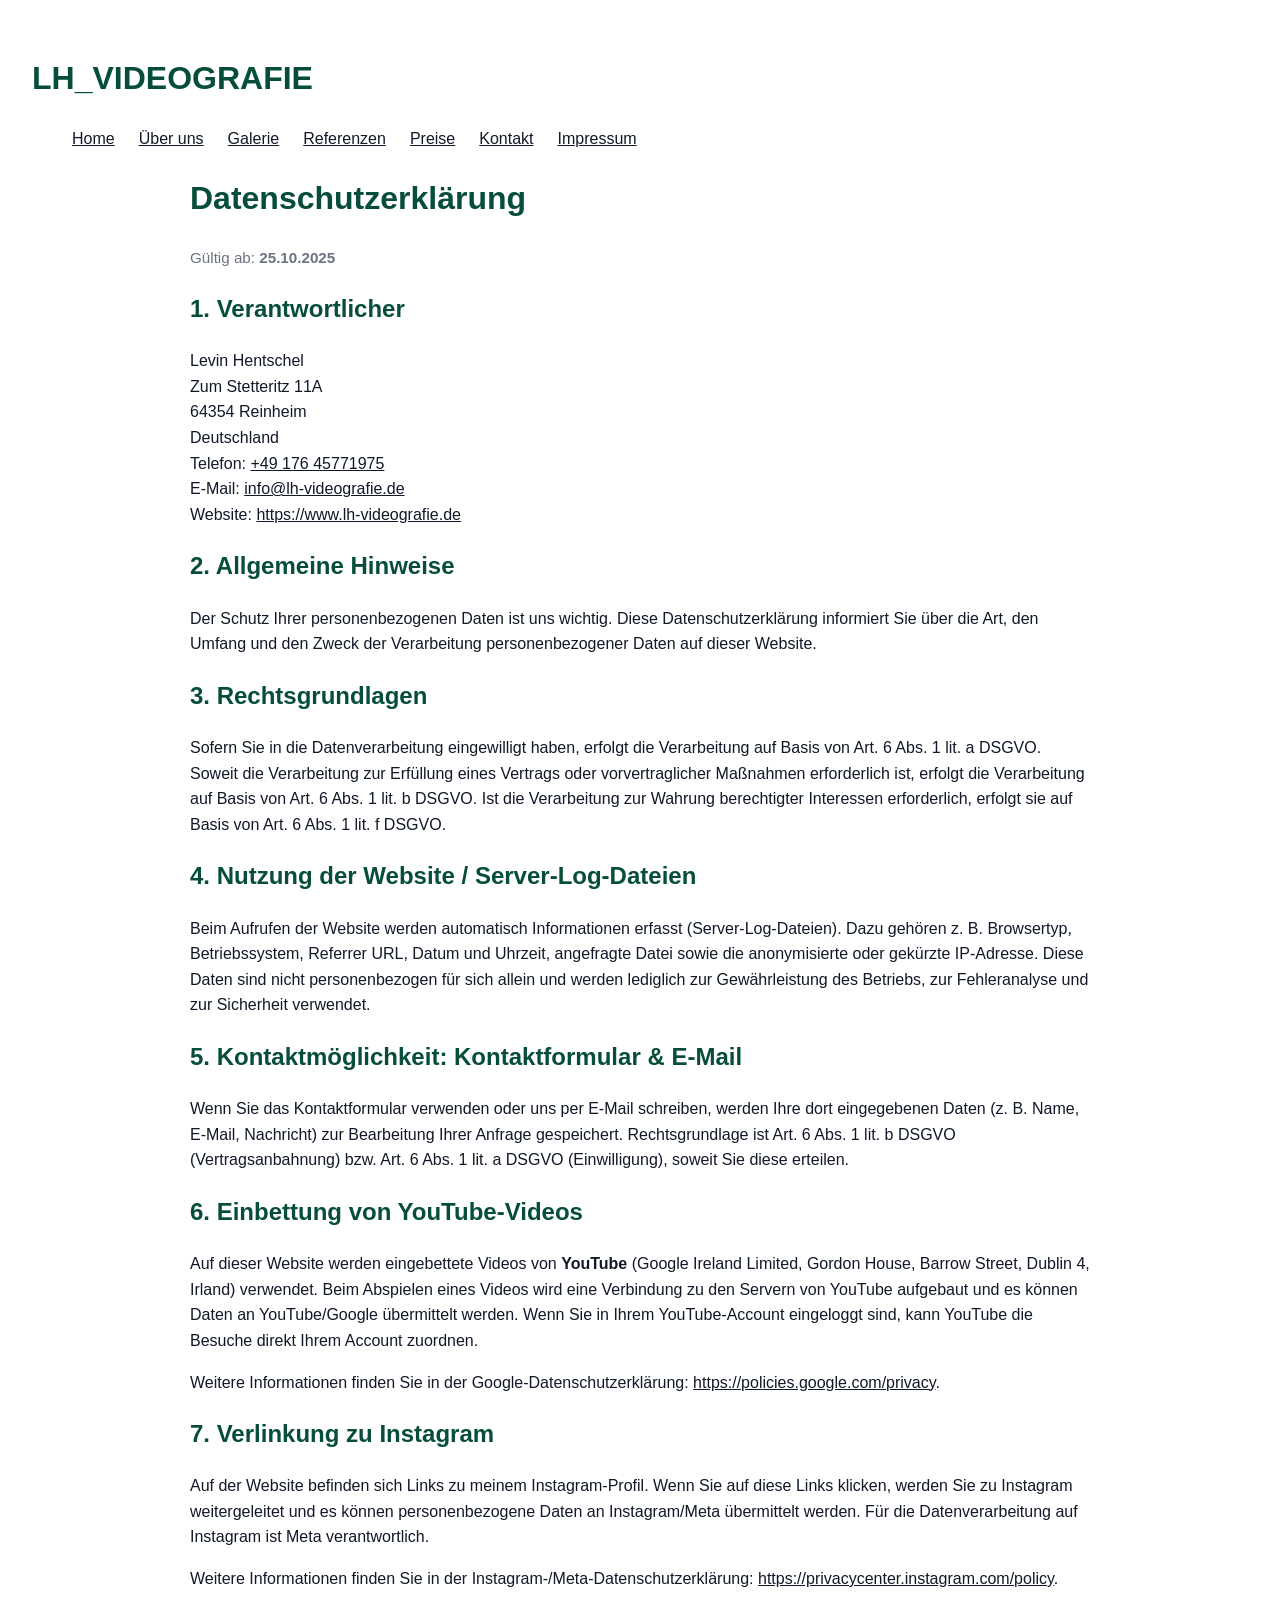
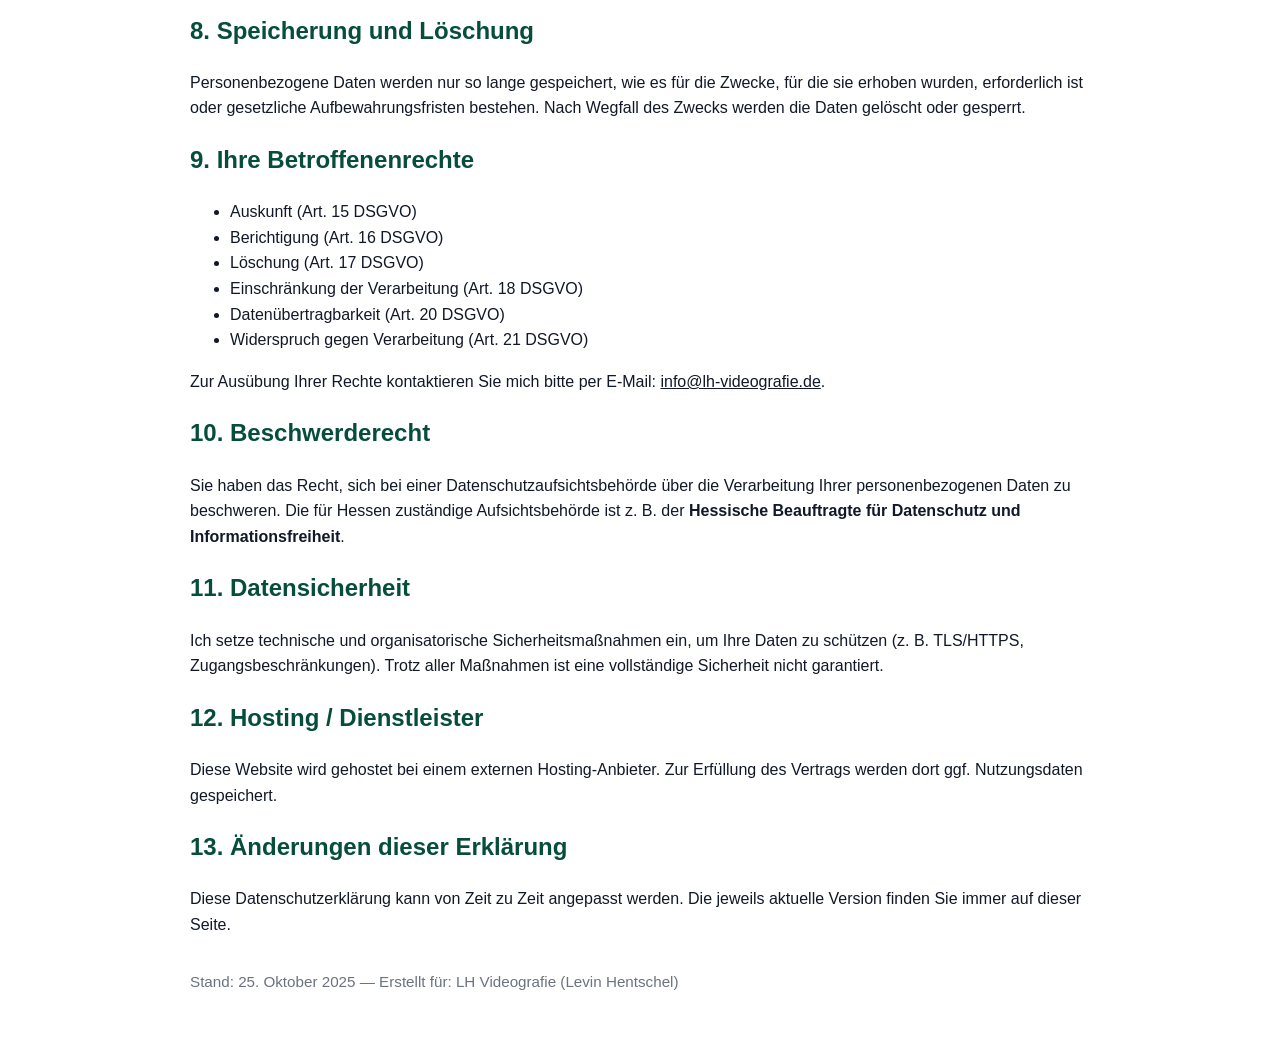
<file: Datenschutz.html>
<!doctype html>
<html lang="de">
<head>
  <meta charset="utf-8">
  <meta name="viewport" content="width=device-width,initial-scale=1">
  <title>Datenschutzerklärung — LH Videografie</title>
  <meta name="description" content="Datenschutzerklärung von LH Videografie (Levin Hentschel)">
  <style>
    :root{--bg:#ffffff;--text:#111827;--muted:#6b7280;--accent:#064e3b}
    body{font-family:system-ui,-apple-system,Segoe UI,Roboto,Helvetica,Arial,sans-serif;line-height:1.6;color:var(--text);background:var(--bg);padding:32px}
    .container{max-width:900px;margin:0 auto}
    h1,h2,h3{color:var(--accent)}
    a{color:inherit;text-decoration:underline}
    .meta{color:var(--muted);font-size:0.95rem}
    footer{margin-top:32px;color:var(--muted);font-size:0.9rem}
    pre.note{background:#f3f4f6;padding:12px;border-radius:8px;overflow:auto}
    /* Grundlayout */
body {
  margin: 0;
  font-family: "Poppins", sans-serif;
}

.navbar {
  background-color: #0d1117;
  color: white;
  position: sticky;
  top: 0;
  width: 100%;
  z-index: 100;
}

.nav-container {
  display: flex;
  justify-content: space-between;
  align-items: center;
  max-width: 1100px;
  margin: 0 auto;
  padding: 0.8rem 1.2rem;
}

.logo {
  font-size: 1.4rem;
  font-weight: bold;
  color: #ffffff;
  text-decoration: none;
}

/* Desktop-Menü */
.nav-menu {
  display: flex;
  list-style: none;
  gap: 1.5rem;
}

.nav-link {
  color: white;
  text-decoration: none;
  transition: color 0.3s ease;
}

.nav-link:hover {
  color: #58a6ff;
}

/* Mobile Toggle */
.menu-toggle {
  background: none;
  border: none;
  color: white;
  font-size: 1.8rem;
  cursor: pointer;
  display: none; /* wird mobil eingeblendet */
}

/* Responsives Verhalten */
@media (max-width: 768px) {
  .menu-toggle {
    display: block;
  }

  .nav-menu {
    display: none;
    flex-direction: column;
    position: absolute;
    top: 60px;
    right: 0;
    background-color: #161b22;
    width: 100%;
    text-align: center;
    padding: 1rem 0;
  }

  .nav-menu.active {
    display: flex;
  }

  .nav-link {
    padding: 0.8rem;
    display: block;
  }
}

  </style>
  <header class="header">
  
    <h1>LH_VIDEOGRAFIE</h1>
  </div>

  <button id="menu-toggle" class="menu-toggle">☰</button>

  <nav>
    <ul id="main-nav" class="nav-menu">
      <li><a href="index.html">Home</a></li>
      <li><a href="erfahrungen.html">Über uns</a></li>
      <li><a href="portfolio.html">Galerie</a></li>
      <li><a href="referenzen.html">Referenzen</a></li>
      <li><a href="preise.html">Preise</a></li>
      <li><a href="kontakt.html">Kontakt</a></li>
      <li><a href="impressum.html">Impressum</a></li>
    </ul>
  </nav>
</header>
</head>
<body>
  <main class="container">
    <h1>Datenschutzerklärung</h1>
    <p class="meta">Gültig ab: <strong>25.10.2025</strong></p>

    <h2>1. Verantwortlicher</h2>
    <p>
      Levin Hentschel<br>
      Zum Stetteritz 11A<br>
      64354 Reinheim<br>
      Deutschland<br>
      Telefon: <a href="tel:+4917645771975">+49 176 45771975</a><br>
      E‑Mail: <a href="mailto:info@lh-videografie.de">info@lh-videografie.de</a><br>
      Website: <a href="https://www.lh-videografie.de">https://www.lh-videografie.de</a>
    </p>

    <h2>2. Allgemeine Hinweise</h2>
    <p>Der Schutz Ihrer personenbezogenen Daten ist uns wichtig. Diese Datenschutzerklärung informiert Sie über die Art, den Umfang und den Zweck der Verarbeitung personenbezogener Daten auf dieser Website.</p>

    <h2>3. Rechtsgrundlagen</h2>
    <p>Sofern Sie in die Datenverarbeitung eingewilligt haben, erfolgt die Verarbeitung auf Basis von Art. 6 Abs. 1 lit. a DSGVO. Soweit die Verarbeitung zur Erfüllung eines Vertrags oder vorvertraglicher Maßnahmen erforderlich ist, erfolgt die Verarbeitung auf Basis von Art. 6 Abs. 1 lit. b DSGVO. Ist die Verarbeitung zur Wahrung berechtigter Interessen erforderlich, erfolgt sie auf Basis von Art. 6 Abs. 1 lit. f DSGVO.</p>

    <h2>4. Nutzung der Website / Server-Log-Dateien</h2>
    <p>Beim Aufrufen der Website werden automatisch Informationen erfasst (Server-Log-Dateien). Dazu gehören z. B. Browsertyp, Betriebssystem, Referrer URL, Datum und Uhrzeit, angefragte Datei sowie die anonymisierte oder gekürzte IP‑Adresse. Diese Daten sind nicht personenbezogen für sich allein und werden lediglich zur Gewährleistung des Betriebs, zur Fehleranalyse und zur Sicherheit verwendet.</p>

    <h2>5. Kontaktmöglichkeit: Kontaktformular &amp; E‑Mail</h2>
    <p>Wenn Sie das Kontaktformular verwenden oder uns per E‑Mail schreiben, werden Ihre dort eingegebenen Daten (z. B. Name, E‑Mail, Nachricht) zur Bearbeitung Ihrer Anfrage gespeichert. Rechtsgrundlage ist Art. 6 Abs. 1 lit. b DSGVO (Vertragsanbahnung) bzw. Art. 6 Abs. 1 lit. a DSGVO (Einwilligung), soweit Sie diese erteilen.</p>

    <h2>6. Einbettung von YouTube-Videos</h2>
    <p>Auf dieser Website werden eingebettete Videos von <strong>YouTube</strong> (Google Ireland Limited, Gordon House, Barrow Street, Dublin 4, Irland) verwendet. Beim Abspielen eines Videos wird eine Verbindung zu den Servern von YouTube aufgebaut und es können Daten an YouTube/Google übermittelt werden. Wenn Sie in Ihrem YouTube‑Account eingeloggt sind, kann YouTube die Besuche direkt Ihrem Account zuordnen.</p>
    <p>Weitere Informationen finden Sie in der Google‑Datenschutzerklärung: <a href="https://policies.google.com/privacy" target="_blank" rel="noopener">https://policies.google.com/privacy</a>.</p>

    <h2>7. Verlinkung zu Instagram</h2>
    <p>Auf der Website befinden sich Links zu meinem Instagram‑Profil. Wenn Sie auf diese Links klicken, werden Sie zu Instagram weitergeleitet und es können personenbezogene Daten an Instagram/Meta übermittelt werden. Für die Datenverarbeitung auf Instagram ist Meta verantwortlich.</p>
    <p>Weitere Informationen finden Sie in der Instagram‑/Meta‑Datenschutzerklärung: <a href="https://privacycenter.instagram.com/policy" target="_blank" rel="noopener">https://privacycenter.instagram.com/policy</a>.</p>

    <h2>8. Speicherung und Löschung</h2>
    <p>Personenbezogene Daten werden nur so lange gespeichert, wie es für die Zwecke, für die sie erhoben wurden, erforderlich ist oder gesetzliche Aufbewahrungsfristen bestehen. Nach Wegfall des Zwecks werden die Daten gelöscht oder gesperrt.</p>

    <h2>9. Ihre Betroffenenrechte</h2>
    <ul>
      <li>Auskunft (Art. 15 DSGVO)</li>
      <li>Berichtigung (Art. 16 DSGVO)</li>
      <li>Löschung (Art. 17 DSGVO)</li>
      <li>Einschränkung der Verarbeitung (Art. 18 DSGVO)</li>
      <li>Datenübertragbarkeit (Art. 20 DSGVO)</li>
      <li>Widerspruch gegen Verarbeitung (Art. 21 DSGVO)</li>
    </ul>
    <p>Zur Ausübung Ihrer Rechte kontaktieren Sie mich bitte per E‑Mail: <a href="mailto:info@lh-videografie.de">info@lh-videografie.de</a>.</p>

    <h2>10. Beschwerderecht</h2>
    <p>Sie haben das Recht, sich bei einer Datenschutzaufsichtsbehörde über die Verarbeitung Ihrer personenbezogenen Daten zu beschweren. Die für Hessen zuständige Aufsichtsbehörde ist z. B. der <strong>Hessische Beauftragte für Datenschutz und Informationsfreiheit</strong>.</p>

    <h2>11. Datensicherheit</h2>
    <p>Ich setze technische und organisatorische Sicherheitsmaßnahmen ein, um Ihre Daten zu schützen (z. B. TLS/HTTPS, Zugangsbeschränkungen). Trotz aller Maßnahmen ist eine vollständige Sicherheit nicht garantiert.</p>

    <h2>12. Hosting / Dienstleister</h2>
    <p>Diese Website wird gehostet bei einem externen Hosting‑Anbieter. Zur Erfüllung des Vertrags werden dort ggf. Nutzungsdaten gespeichert. </p>

    <h2>13. Änderungen dieser Erklärung</h2>
    <p>Diese Datenschutzerklärung kann von Zeit zu Zeit angepasst werden. Die jeweils aktuelle Version finden Sie immer auf dieser Seite.</p>

    <footer>
      <p class="meta">Stand: 25. Oktober 2025 — Erstellt für: LH Videografie (Levin Hentschel)</p>
</p>
    </footer>
  </main>

  
</body>


</html>
<script src="script.js"></script>
</file>
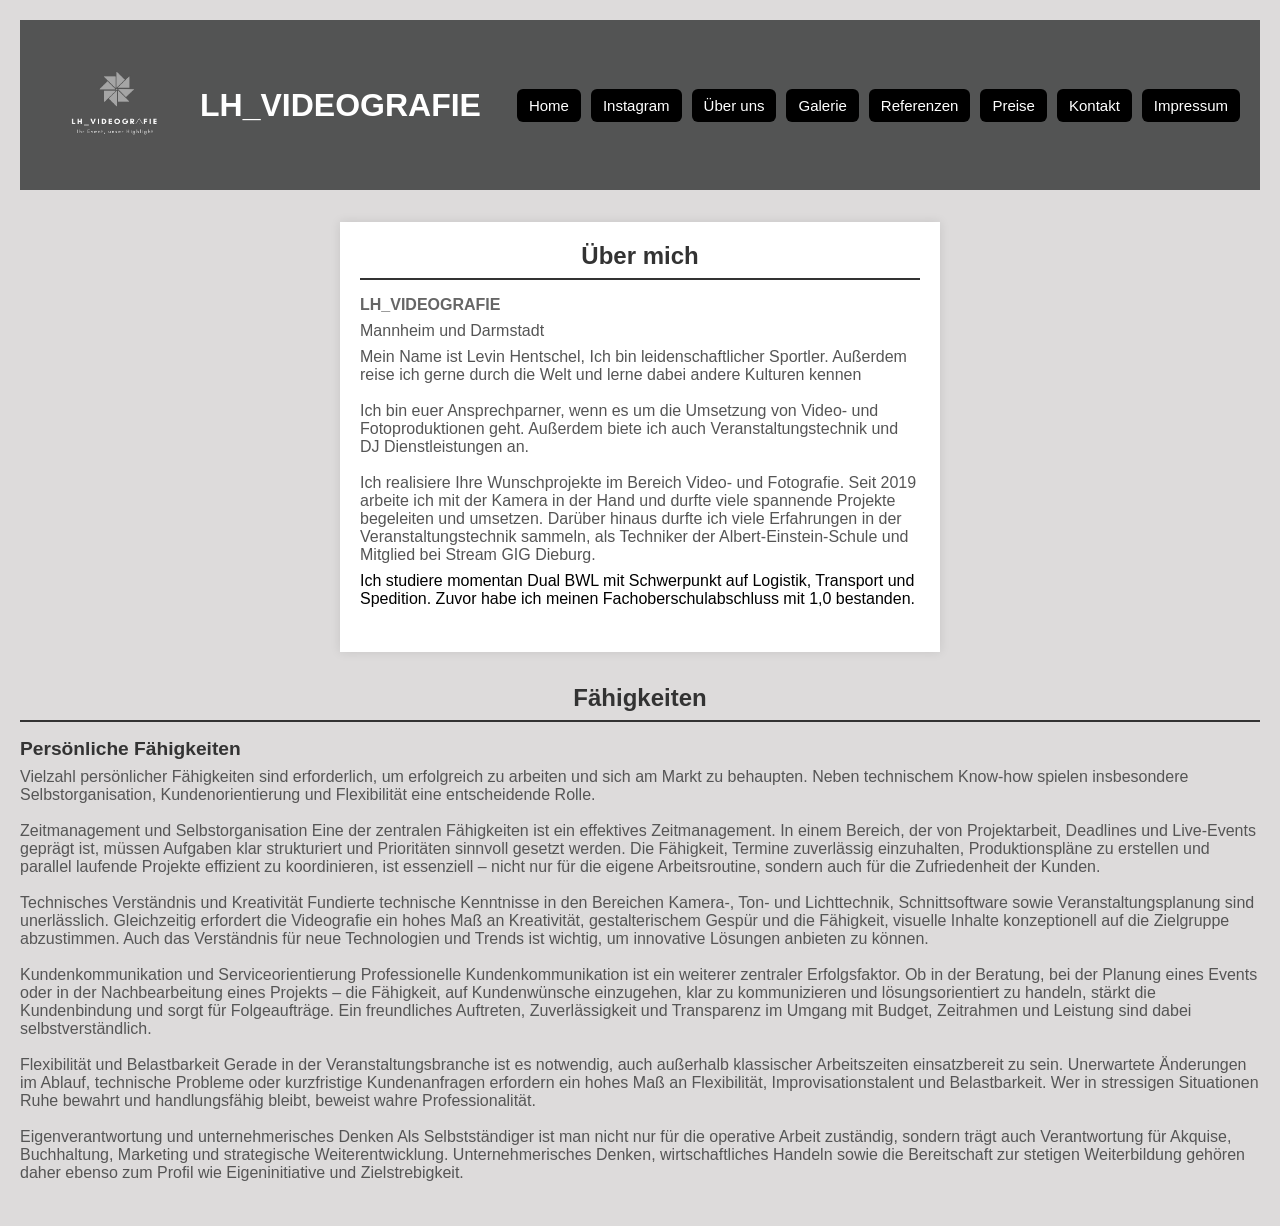
<file: erfahrung.html>
<!DOCTYPE html>
<html lang="de">
<head>
    <meta charset="UTF-8">
    <meta name="viewport" content="width=device-width, initial-scale=1.0">
    <title>LH_Erfahrung</title>
    
    <link rel="stylesheet" href="Kopf.css">
    <style>
     body {
            font-family: Arial, sans-serif;
            background-color: #dddbdb;
            margin: 0;
            padding: 20px;}
        .container_erfahrung {
          
            max-width: 600px;
            margin: 2rem auto;
            
            background-color: #fff;
            padding: 20px;
            box-shadow: 0px 0px 10px rgba(0, 0, 0, 0.1);
        }
        .section-title {
            font-size: 1.5rem;
            margin-bottom: 1rem;
            color: #333;
            border-bottom: 2px solid #333;
            padding-bottom: 0.5rem;
        }
        h2 {text-align: center;
            margin-bottom: 1rem;
        
          margin top: 20px;
          font-size: 1.5em;
        }
        .resume-item {
            margin-bottom: 1.5rem;
        }

        .resume-item h3 {
            margin: 0;
            font-size: 1.2rem;
            color: #333;
        }

        .resume-item h4 {
            margin: 0.5rem 0;
            font-size: 1rem;
            color: #666;
        }

        .resume-item p {
            margin: 0.5rem 0;
            color: #555;
        } 
/* Grundlayout */
body {
  margin: 0;
  font-family: "Poppins", sans-serif;
}

        

    </style>
   <header class="header">
  <div class="logo-area">
    <img src="Logo.jpg" alt="Logo">
    <h1>LH_VIDEOGRAFIE</h1>
  </div>

  <button id="menu-toggle" class="menu-toggle">☰</button>

 <nav>
      <ul id="main-nav" class="nav-menu">
        <li><a href="index.html">Home</a></li>
        <li><a href="https://www.instagram.com/lh_videografie/" target="_blank">Instagram</a></li>
        <li><a href="erfahrung.html">Über uns</a></li>
        <li><a href="portfolio.html">Galerie</a></li>
        <li><a href="referenzen.html">Referenzen</a></li>
        <li><a href="preise.html">Preise</a></li>
        <li><a href="kontakt.html">Kontakt</a></li>
        <li><a href="impressum.html">Impressum</a></li>
      </ul>
    </nav>
</header>
    <div class="container_erfahrung">
        

        <section>
            <h2 class="section-title">Über mich</h2>

            <div class="resume-item">
               
                <h4>LH_VIDEOGRAFIE</h4>
                <p> Mannheim und Darmstadt</p>
                <p>Mein Name ist Levin Hentschel, Ich bin leidenschaftlicher Sportler. Außerdem reise ich gerne durch die Welt und lerne dabei andere Kulturen kennen <br> <br> Ich bin euer Ansprechparner, wenn es um die Umsetzung von Video- und Fotoproduktionen geht. Außerdem biete ich auch Veranstaltungstechnik und DJ Dienstleistungen an. <br> <br></ybr> Ich realisiere Ihre Wunschprojekte im Bereich Video- und Fotografie. Seit 2019 arbeite ich mit der Kamera in der Hand und durfte viele spannende Projekte begeleiten und umsetzen. Darüber hinaus durfte ich viele Erfahrungen in der Veranstaltungstechnik sammeln, als Techniker der Albert-Einstein-Schule und Mitglied bei Stream GIG Dieburg.
            </p> Ich studiere momentan Dual BWL mit Schwerpunkt auf Logistik, Transport und Spedition. Zuvor habe ich meinen Fachoberschulabschluss mit 1,0 bestanden. 
                
            </div>

            
        </section>
        
        <section>
            
                </p>
            </div>  
        </section>
        <section>
            <h2 class="section-title">Fähigkeiten</h2>

            <div class="resume-item">
                

            <div class="resume-item">
                <h3>Persönliche Fähigkeiten</h3>
                <p>Vielzahl persönlicher Fähigkeiten sind erforderlich, um erfolgreich zu arbeiten und sich am Markt zu behaupten. Neben technischem Know-how spielen insbesondere Selbstorganisation, Kundenorientierung und Flexibilität eine entscheidende Rolle. <br> <br>

Zeitmanagement und Selbstorganisation
Eine der zentralen Fähigkeiten ist ein effektives Zeitmanagement. In einem Bereich, der von Projektarbeit, Deadlines und Live-Events geprägt ist, müssen Aufgaben klar strukturiert und Prioritäten sinnvoll gesetzt werden. Die Fähigkeit, Termine zuverlässig einzuhalten, Produktionspläne zu erstellen und parallel laufende Projekte effizient zu koordinieren, ist essenziell – nicht nur für die eigene Arbeitsroutine, sondern auch für die Zufriedenheit der Kunden. <br> <br>

Technisches Verständnis und Kreativität
Fundierte technische Kenntnisse in den Bereichen Kamera-, Ton- und Lichttechnik, Schnittsoftware sowie Veranstaltungsplanung sind unerlässlich. Gleichzeitig erfordert die Videografie ein hohes Maß an Kreativität, gestalterischem Gespür und die Fähigkeit, visuelle Inhalte konzeptionell auf die Zielgruppe abzustimmen. Auch das Verständnis für neue Technologien und Trends ist wichtig, um innovative Lösungen anbieten zu können. <br> <br>

Kundenkommunikation und Serviceorientierung
Professionelle Kundenkommunikation ist ein weiterer zentraler Erfolgsfaktor. Ob in der Beratung, bei der Planung eines Events oder in der Nachbearbeitung eines Projekts – die Fähigkeit, auf Kundenwünsche einzugehen, klar zu kommunizieren und lösungsorientiert zu handeln, stärkt die Kundenbindung und sorgt für Folgeaufträge. Ein freundliches Auftreten, Zuverlässigkeit und Transparenz im Umgang mit Budget, Zeitrahmen und Leistung sind dabei selbstverständlich. <br> <br>

Flexibilität und Belastbarkeit
Gerade in der Veranstaltungsbranche ist es notwendig, auch außerhalb klassischer Arbeitszeiten einsatzbereit zu sein. Unerwartete Änderungen im Ablauf, technische Probleme oder kurzfristige Kundenanfragen erfordern ein hohes Maß an Flexibilität, Improvisationstalent und Belastbarkeit. Wer in stressigen Situationen Ruhe bewahrt und handlungsfähig bleibt, beweist wahre Professionalität. <br> <br>

Eigenverantwortung und unternehmerisches Denken
Als Selbstständiger ist man nicht nur für die operative Arbeit zuständig, sondern trägt auch Verantwortung für Akquise, Buchhaltung, Marketing und strategische Weiterentwicklung. Unternehmerisches Denken, wirtschaftliches Handeln sowie die Bereitschaft zur stetigen Weiterbildung gehören daher ebenso zum Profil wie Eigeninitiative und Zielstrebigkeit. <br>

</p>
            </div>
        </section>
    </div>


    <script src="script.js"></script>

    
</body>
</html>
</file>
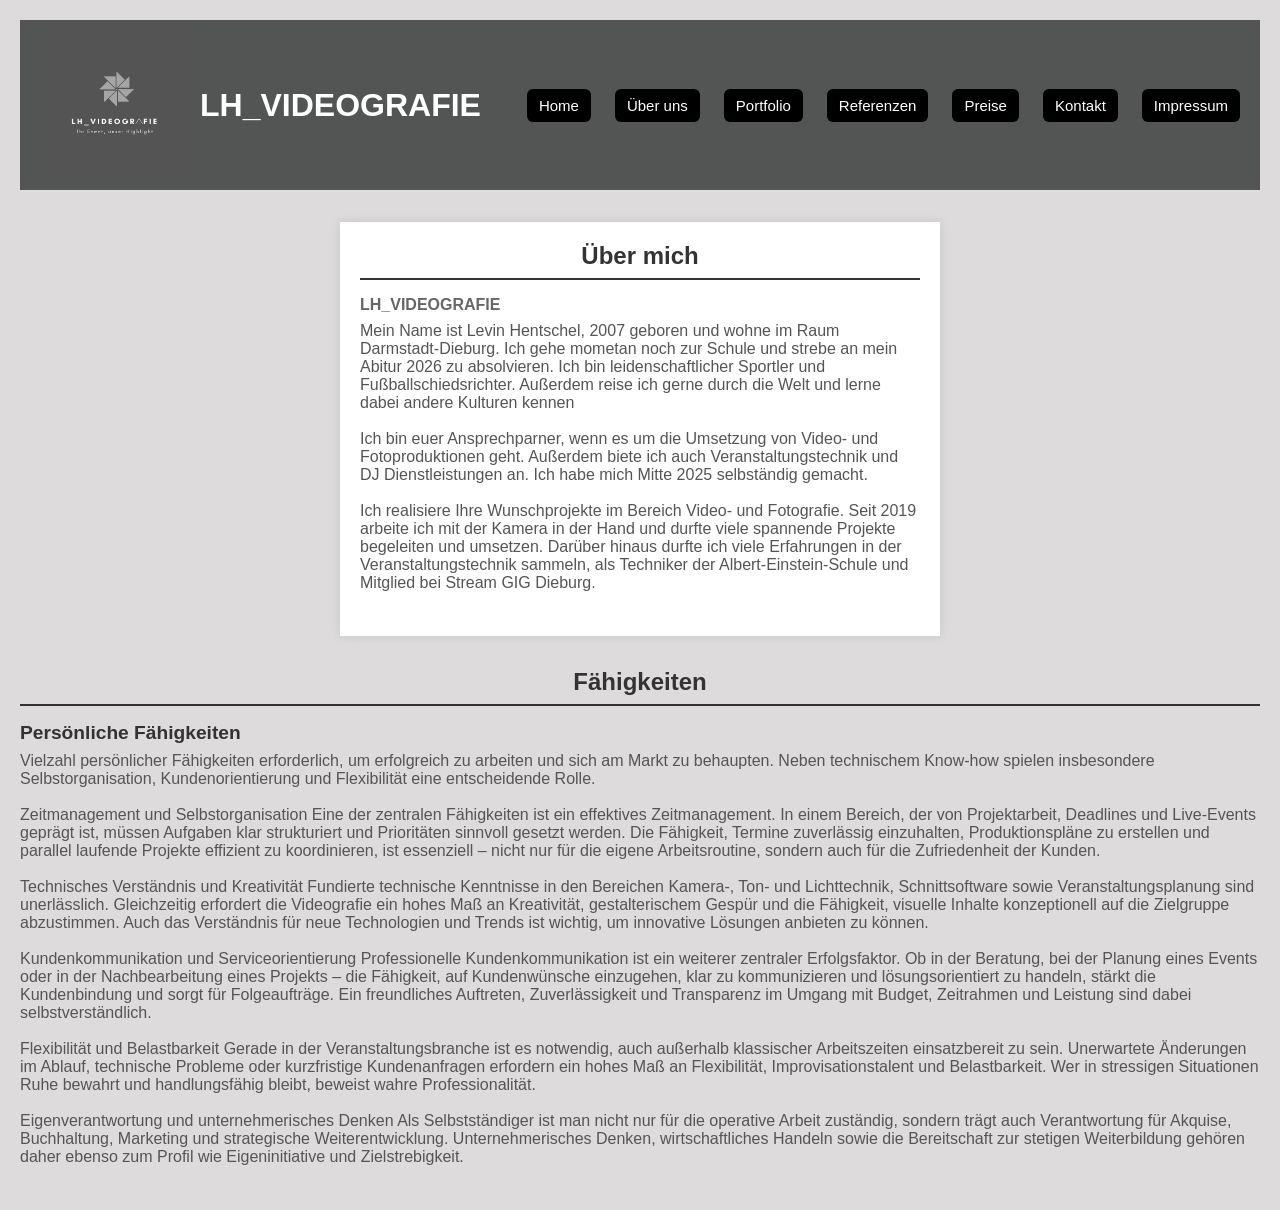
<file: Erfahrung.html>
<!DOCTYPE html>
<html lang="de">
<head>
    <meta charset="UTF-8">
    <meta name="viewport" content="width=device-width, initial-scale=1.0">
    <title>LH_Erfahrung</title>
    
    <link rel="stylesheet" href="Kopf.css">
    <style>
     body {
            font-family: Arial, sans-serif;
            background-color: #dddbdb;
            margin: 0;
            padding: 20px;}
        .container_erfahrung {
            max-width: 600px;
            margin: 2rem auto;
            background-color: #fff;
            padding: 20px;
            box-shadow: 0px 0px 10px rgba(0, 0, 0, 0.1);
        }
        .section-title {
            font-size: 1.5rem;
            margin-bottom: 1rem;
            color: #333;
            border-bottom: 2px solid #333;
            padding-bottom: 0.5rem;
        }
        h2 {text-align: center;
            margin-bottom: 1rem;
        }
        .resume-item {
            margin-bottom: 1.5rem;
        }

        .resume-item h3 {
            margin: 0;
            font-size: 1.2rem;
            color: #333;
        }

        .resume-item h4 {
            margin: 0.5rem 0;
            font-size: 1rem;
            color: #666;
        }

        .resume-item p {
            margin: 0.5rem 0;
            color: #555;
        } 
/* Grundlayout */
body {
  margin: 0;
  font-family: "Poppins", sans-serif;
}

.navbar {
  background-color: #0d1117;
  color: white;
  position: sticky;
  top: 0;
  width: 100%;
  z-index: 100;
}

.nav-container {
  display: flex;
  justify-content: space-between;
  align-items: center;
  max-width: 1100px;
  margin: 0 auto;
  padding: 0.8rem 1.2rem;
}

.logo {
  font-size: 1.4rem;
  font-weight: bold;
  color: #ffffff;
  text-decoration: none;
}

/* Desktop-Menü */
.nav-menu {
  display: flex;
  list-style: none;
  gap: 1.5rem;
}

.nav-link {
  color: white;
  text-decoration: none;
  transition: color 0.3s ease;
}

.nav-link:hover {
  color: #58a6ff;
}

/* Mobile Toggle */
.menu-toggle {
  background: none;
  border: none;
  color: white;
  font-size: 1.8rem;
  cursor: pointer;
  display: none; /* wird mobil eingeblendet */
}

/* Responsives Verhalten */
@media (max-width: 768px) {
  .menu-toggle {
    display: block;
  }

  .nav-menu {
    display: none;
    flex-direction: column;
    position: absolute;
    top: 60px;
    right: 0;
    background-color: #161b22;
    width: 100%;
    text-align: center;
    padding: 1rem 0;
  }

  .nav-menu.active {
    display: flex;
  }

  .nav-link {
    padding: 0.8rem;
    display: block;
  }
}

        

    </style>
   <header class="header">
  <div class="logo-area">
    <img src="Logo.jpg" alt="Logo">
    <h1>LH_VIDEOGRAFIE</h1>
  </div>

  <button id="menu-toggle" class="menu-toggle">☰</button>

  <nav>
    <ul id="main-nav" class="nav-menu">
      <li><a href="index.html">Home</a></li>
      <li><a href="erfahrungen.html">Über uns</a></li>
      <li><a href="portfolio.html">Portfolio</a></li>
      <li><a href="referenzen.html">Referenzen</a></li>
      <li><a href="preise.html">Preise</a></li>
      <li><a href="kontakt.html">Kontakt</a></li>
      <li><a href="impressum.html">Impressum</a></li>
    </ul>
  </nav>
</header>
    <div class="container_erfahrung">
        

        <section>
            <h2 class="section-title">Über mich</h2>

            <div class="resume-item">
               
                <h4>LH_VIDEOGRAFIE</h4>
                <p>Mein Name ist Levin Hentschel, 2007 geboren und wohne im Raum Darmstadt-Dieburg. Ich gehe mometan noch zur Schule und strebe an mein Abitur 2026 zu absolvieren. Ich bin leidenschaftlicher Sportler und Fußballschiedsrichter. Außerdem reise ich gerne durch die Welt und lerne dabei andere Kulturen kennen <br> <br> Ich bin euer Ansprechparner, wenn es um die Umsetzung von Video- und Fotoproduktionen geht. Außerdem biete ich auch Veranstaltungstechnik und DJ Dienstleistungen an. Ich habe mich Mitte 2025 selbständig gemacht. <br> <br></ybr> Ich realisiere Ihre Wunschprojekte im Bereich Video- und Fotografie. Seit 2019 arbeite ich mit der Kamera in der Hand und durfte viele spannende Projekte begeleiten und umsetzen. Darüber hinaus durfte ich viele Erfahrungen in der Veranstaltungstechnik sammeln, als Techniker der Albert-Einstein-Schule und Mitglied bei Stream GIG Dieburg.  </p>
                
            </div>

            
        </section>
        
        <section>
            
                </p>
            </div>  
        </section>
        <section>
            <h2 class="section-title">Fähigkeiten</h2>

            <div class="resume-item">
                

            <div class="resume-item">
                <h3>Persönliche Fähigkeiten</h3>
                <p>Vielzahl persönlicher Fähigkeiten erforderlich, um erfolgreich zu arbeiten und sich am Markt zu behaupten. Neben technischem Know-how spielen insbesondere Selbstorganisation, Kundenorientierung und Flexibilität eine entscheidende Rolle. <br> <br>

Zeitmanagement und Selbstorganisation
Eine der zentralen Fähigkeiten ist ein effektives Zeitmanagement. In einem Bereich, der von Projektarbeit, Deadlines und Live-Events geprägt ist, müssen Aufgaben klar strukturiert und Prioritäten sinnvoll gesetzt werden. Die Fähigkeit, Termine zuverlässig einzuhalten, Produktionspläne zu erstellen und parallel laufende Projekte effizient zu koordinieren, ist essenziell – nicht nur für die eigene Arbeitsroutine, sondern auch für die Zufriedenheit der Kunden. <br> <br>

Technisches Verständnis und Kreativität
Fundierte technische Kenntnisse in den Bereichen Kamera-, Ton- und Lichttechnik, Schnittsoftware sowie Veranstaltungsplanung sind unerlässlich. Gleichzeitig erfordert die Videografie ein hohes Maß an Kreativität, gestalterischem Gespür und die Fähigkeit, visuelle Inhalte konzeptionell auf die Zielgruppe abzustimmen. Auch das Verständnis für neue Technologien und Trends ist wichtig, um innovative Lösungen anbieten zu können. <br> <br>

Kundenkommunikation und Serviceorientierung
Professionelle Kundenkommunikation ist ein weiterer zentraler Erfolgsfaktor. Ob in der Beratung, bei der Planung eines Events oder in der Nachbearbeitung eines Projekts – die Fähigkeit, auf Kundenwünsche einzugehen, klar zu kommunizieren und lösungsorientiert zu handeln, stärkt die Kundenbindung und sorgt für Folgeaufträge. Ein freundliches Auftreten, Zuverlässigkeit und Transparenz im Umgang mit Budget, Zeitrahmen und Leistung sind dabei selbstverständlich. <br> <br>

Flexibilität und Belastbarkeit
Gerade in der Veranstaltungsbranche ist es notwendig, auch außerhalb klassischer Arbeitszeiten einsatzbereit zu sein. Unerwartete Änderungen im Ablauf, technische Probleme oder kurzfristige Kundenanfragen erfordern ein hohes Maß an Flexibilität, Improvisationstalent und Belastbarkeit. Wer in stressigen Situationen Ruhe bewahrt und handlungsfähig bleibt, beweist wahre Professionalität. <br> <br>

Eigenverantwortung und unternehmerisches Denken
Als Selbstständiger ist man nicht nur für die operative Arbeit zuständig, sondern trägt auch Verantwortung für Akquise, Buchhaltung, Marketing und strategische Weiterentwicklung. Unternehmerisches Denken, wirtschaftliches Handeln sowie die Bereitschaft zur stetigen Weiterbildung gehören daher ebenso zum Profil wie Eigeninitiative und Zielstrebigkeit. <br>

</p>
            </div>
        </section>
    </div>


    <script src="script.js"></script>

</body>
</html>
</file>
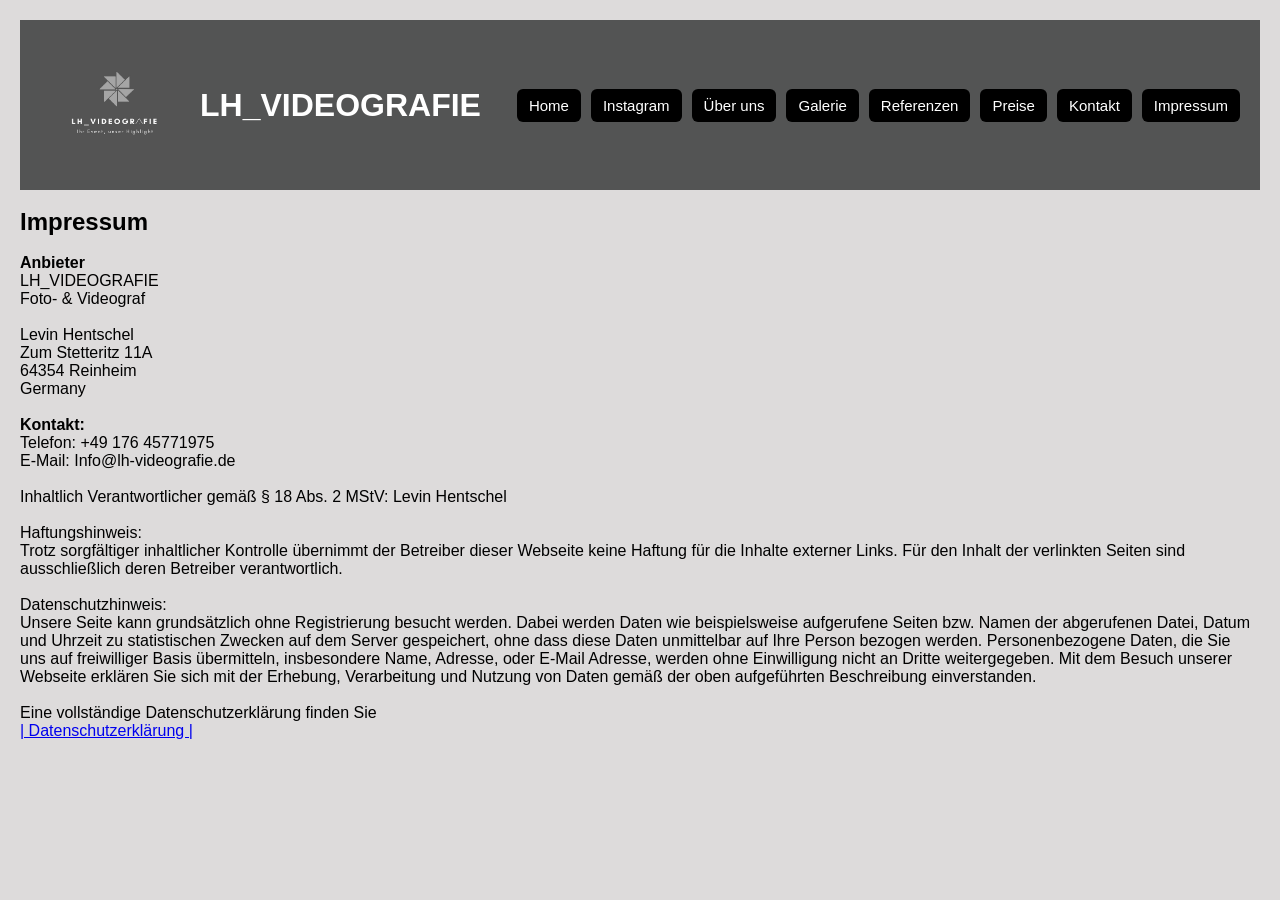
<file: impressum.html>
<!DOCTYPE html>
<html lang="de">
<head>
    <meta charset="UTF-8">
    <meta name="viewport" content="width=device-width, initial-scale=1.0">
    <title>LH_Impressum</title>
    
    <link rel="stylesheet" href="Kopf.css">
    <style>
     body {
            font-family: Arial, sans-serif;
            background-color: #dddbdb;
            margin: 0;
            padding: 20px;}
        /* Grundlayout */
body {
  margin: 0;
  font-family: "Poppins", sans-serif;
}

    </style>
  <header class="header">
  <div class="logo-area">
    <img src="Logo.jpg" alt="Logo">
    <h1>LH_VIDEOGRAFIE</h1>
  </div>

  <button id="menu-toggle" class="menu-toggle">☰</button>

  <nav>
      <ul id="main-nav" class="nav-menu">
        <li><a href="index.html">Home</a></li>
        <li><a href="https://www.instagram.com/lh_videografie/" target="_blank">Instagram</a></li>
        <li><a href="erfahrung.html">Über uns</a></li>
        <li><a href="portfolio.html">Galerie</a></li>
        <li><a href="referenzen.html">Referenzen</a></li>
        <li><a href="preise.html">Preise</a></li>
        <li><a href="kontakt.html">Kontakt</a></li>
        <li><a href="impressum.html">Impressum</a></li>
      </ul>
    </nav>
</header>

    
    <div class="container">
        <br>
      <h2>Impressum</h2>
         <br>
      <p><strong>Anbieter</strong></p>
      <p>
        LH_VIDEOGRAFIE <br>Foto- & Videograf <br> <br>
          Levin Hentschel<br>
          Zum Stetteritz 11A<br>
          64354 Reinheim <br>
          Germany<br>
      </p>
<br>
      <p><strong>Kontakt:</strong></p>
      <p>
          Telefon: +49 176 45771975<br>
          E-Mail: Info@lh-videografie.de<br>
          <br>
          Inhaltlich Verantwortlicher gemäß § 18 Abs. 2 MStV: Levin Hentschel <br> <br>

          Haftungshinweis: <br> 

Trotz sorgfältiger inhaltlicher Kontrolle übernimmt der Betreiber dieser Webseite keine Haftung für die Inhalte externer Links. Für den Inhalt der verlinkten Seiten sind ausschließlich deren Betreiber verantwortlich. <br> 
<br>
Datenschutzhinweis: <br>
Unsere Seite kann grundsätzlich ohne Registrierung besucht werden.
Dabei werden Daten wie beispielsweise aufgerufene Seiten bzw. Namen der abgerufenen Datei, Datum und Uhrzeit zu statistischen Zwecken auf dem Server gespeichert, ohne dass diese Daten unmittelbar auf Ihre Person bezogen werden. Personenbezogene Daten, die Sie uns auf freiwilliger Basis übermitteln, insbesondere Name, Adresse, oder E-Mail Adresse, werden ohne Einwilligung nicht an Dritte weitergegeben. Mit dem Besuch unserer Webseite erklären Sie sich mit der Erhebung, Verarbeitung und Nutzung von Daten gemäß der oben aufgeführten Beschreibung einverstanden.<br> <br>

Eine vollständige Datenschutzerklärung finden Sie <footer>
  <p>
    <a href="Datenschutz.html">| Datenschutzerklärung |</a> 
  
  </p>
</footer>

      </p>
      

      
  </div>
<script src="script.js"></script>

</body>
</html>
</file>
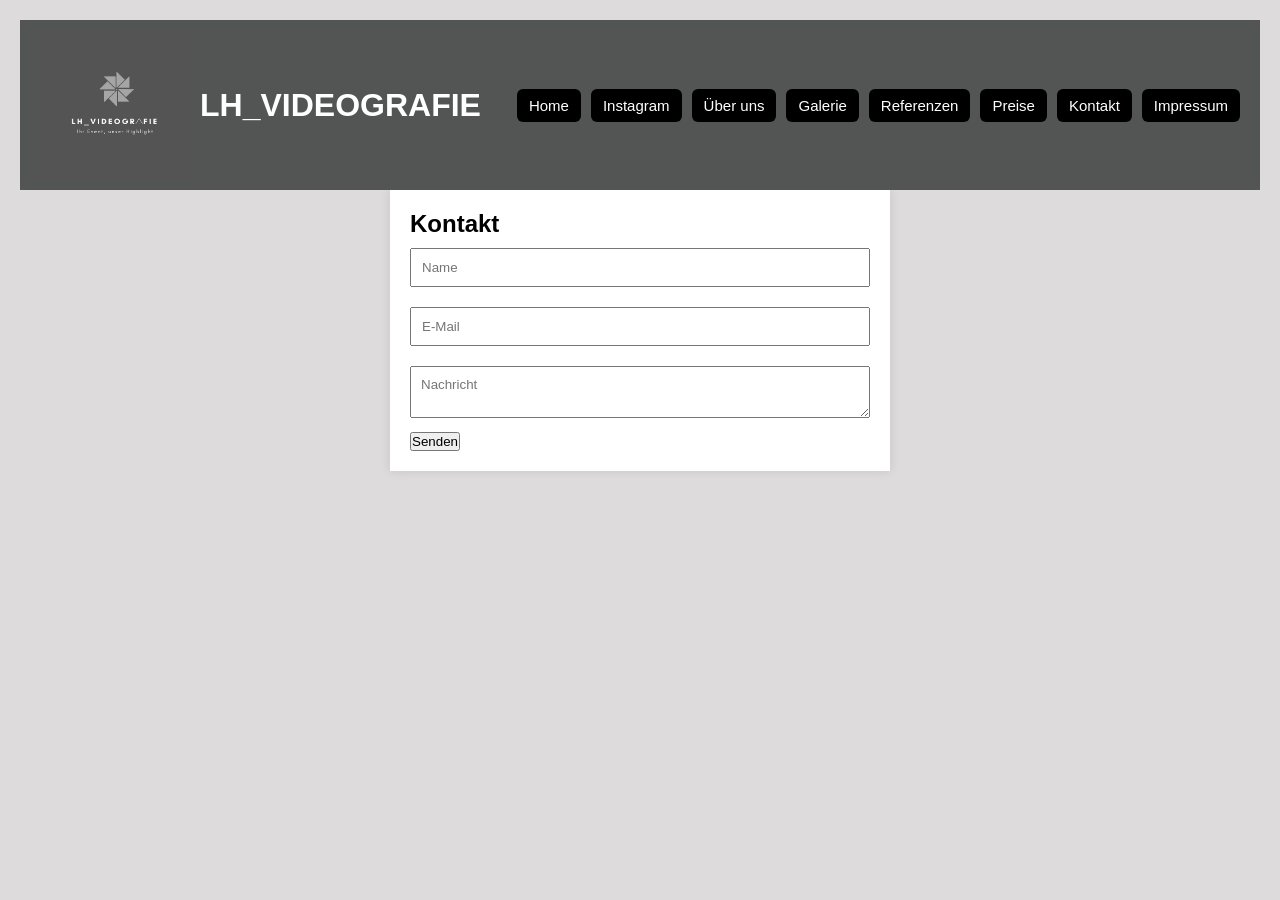
<file: kontakt.html>
<!DOCTYPE html>
<html lang="de">
<head>
    <meta charset="UTF-8">
    <meta name="viewport" content="width=device-width, initial-scale=1.0">
    <title>LH_KONTAKT</title>
    
    <link rel="stylesheet" href="Kopf.css">
    <style>
    
        body {
            font-family: Arial, sans-serif;
            background-color: #dddbdb;
            margin: 0;
            padding: 20px;
        }
        .container_kontakt {
            max-width: 500px;
            margin: 0 auto;
            background-color: #fff;
            padding: 20px;
            box-shadow: 0px 0px 10px rgba(0, 0, 0, 0.1);
        }
        input[type="text"], input[type="email"], textarea {
            width: 100%;
            padding: 10px;
            margin: 10px 0;
            box-sizing: border-box;
        }
        input[type="submit"] {
            background-color: #4CAF50;
            color: white;
            padding: 10px 20px;
            border: none;
            cursor: pointer;
        }
        input[type="submit"]:hover {
            background-color: #45a049;
        }
        /* Grundlayout */
body {
  margin: 0;
  font-family: "Poppins", sans-serif;
}

    </style>
  <header class="header">
  <div class="logo-area">
    <img src="Logo.jpg" alt="Logo">
    <h1>LH_VIDEOGRAFIE</h1>
  </div>

  <button id="menu-toggle" class="menu-toggle">☰</button>

  <nav>
      <ul id="main-nav" class="nav-menu">
        <li><a href="index.html">Home</a></li>
        <li><a href="https://www.instagram.com/lh_videografie/" target="_blank">Instagram</a></li>
        <li><a href="erfahrung.html">Über uns</a></li>
        <li><a href="portfolio.html">Galerie</a></li>
        <li><a href="referenzen.html">Referenzen</a></li>
        <li><a href="preise.html">Preise</a></li>
        <li><a href="kontakt.html">Kontakt</a></li>
        <li><a href="impressum.html">Impressum</a></li>
      </ul>
    </nav>
</header>
</html>
<body>



<script src="script.js"></script>
</body>
</html>


<div class="container_kontakt">

  <h2>Kontakt</h2>

  <form action="https://formspree.io/f/xaqaedob" method="POST">

    <input type="text" name="name" placeholder="Name" required>

    <input type="email" name="email" placeholder="E-Mail" required>

    <textarea name="message" placeholder="Nachricht" required></textarea>

    <button type="submit">Senden</button>

  </form>

</div>
</file>
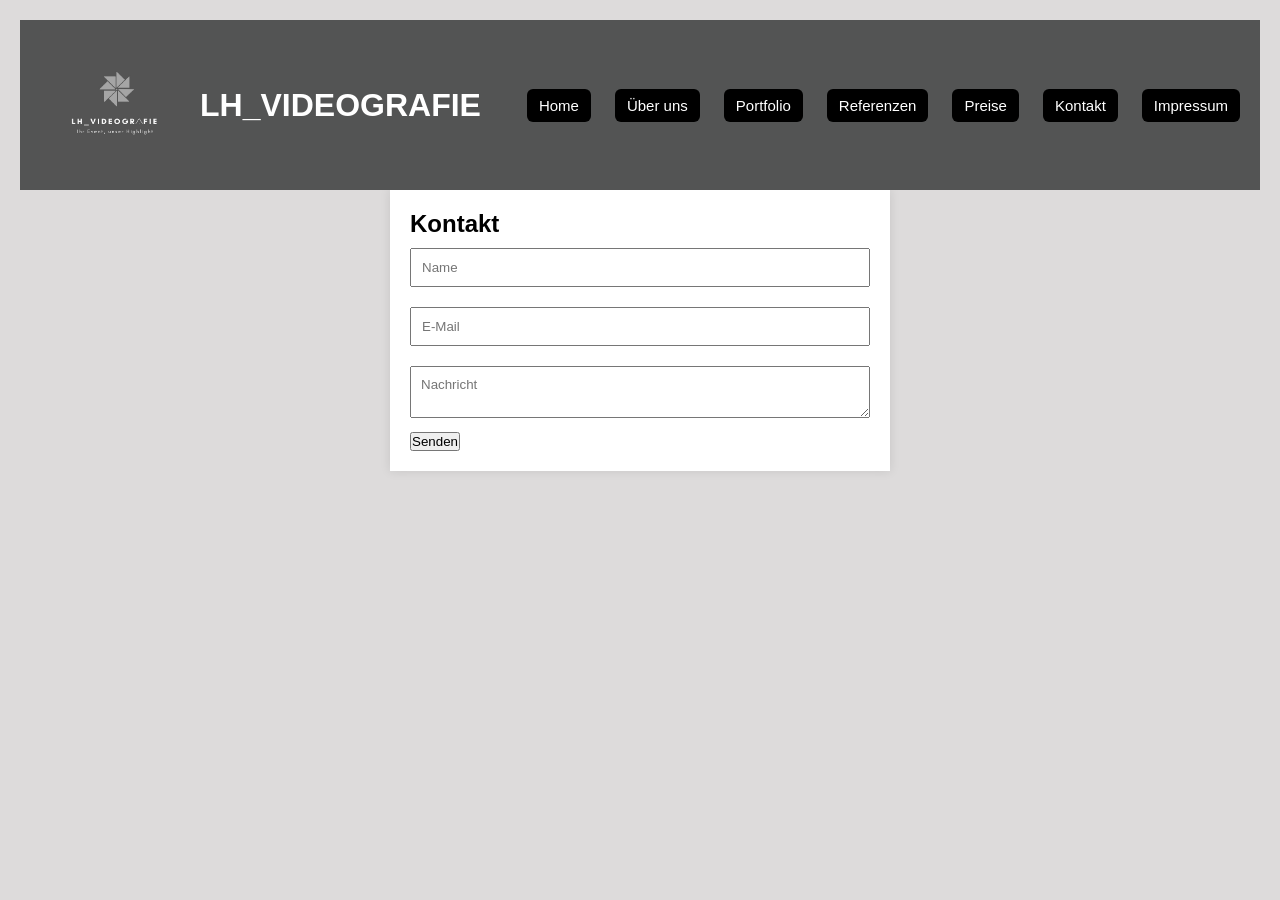
<file: Kontakt.html>
<!DOCTYPE html>
<html lang="de">
<head>
    <meta charset="UTF-8">
    <meta name="viewport" content="width=device-width, initial-scale=1.0">
    <title>LH_KONTAKT</title>
    
    <link rel="stylesheet" href="Kopf.css">
    <style>
    
        body {
            font-family: Arial, sans-serif;
            background-color: #dddbdb;
            margin: 0;
            padding: 20px;
        }
        .container_kontakt {
            max-width: 500px;
            margin: 0 auto;
            background-color: #fff;
            padding: 20px;
            box-shadow: 0px 0px 10px rgba(0, 0, 0, 0.1);
        }
        input[type="text"], input[type="email"], textarea {
            width: 100%;
            padding: 10px;
            margin: 10px 0;
            box-sizing: border-box;
        }
        input[type="submit"] {
            background-color: #4CAF50;
            color: white;
            padding: 10px 20px;
            border: none;
            cursor: pointer;
        }
        input[type="submit"]:hover {
            background-color: #45a049;
        }
        /* Grundlayout */
body {
  margin: 0;
  font-family: "Poppins", sans-serif;
}

.navbar {
  background-color: #0d1117;
  color: white;
  position: sticky;
  top: 0;
  width: 100%;
  z-index: 100;
}

.nav-container {
  display: flex;
  justify-content: space-between;
  align-items: center;
  max-width: 1100px;
  margin: 0 auto;
  padding: 0.8rem 1.2rem;
}

.logo {
  font-size: 1.4rem;
  font-weight: bold;
  color: #ffffff;
  text-decoration: none;
}

/* Desktop-Menü */
.nav-menu {
  display: flex;
  list-style: none;
  gap: 1.5rem;
}

.nav-link {
  color: white;
  text-decoration: none;
  transition: color 0.3s ease;
}

.nav-link:hover {
  color: #58a6ff;
}

/* Mobile Toggle */
.menu-toggle {
  background: none;
  border: none;
  color: white;
  font-size: 1.8rem;
  cursor: pointer;
  display: none; /* wird mobil eingeblendet */
}

/* Responsives Verhalten */
@media (max-width: 768px) {
  .menu-toggle {
    display: block;
  }

  .nav-menu {
    display: none;
    flex-direction: column;
    position: absolute;
    top: 60px;
    right: 0;
    background-color: #161b22;
    width: 100%;
    text-align: center;
    padding: 1rem 0;
  }

  .nav-menu.active {
    display: flex;
  }

  .nav-link {
    padding: 0.8rem;
    display: block;
  }
}

    </style>
  <header class="header">
  <div class="logo-area">
    <img src="Logo.jpg" alt="Logo">
    <h1>LH_VIDEOGRAFIE</h1>
  </div>

  <button id="menu-toggle" class="menu-toggle">☰</button>

  <nav>
    <ul id="main-nav" class="nav-menu">
      <li><a href="index.html">Home</a></li>
      <li><a href="erfahrungen.html">Über uns</a></li>
      <li><a href="portfolio.html">Portfolio</a></li>
      <li><a href="referenzen.html">Referenzen</a></li>
      <li><a href="preise.html">Preise</a></li>
      <li><a href="kontakt.html">Kontakt</a></li>
      <li><a href="impressum.html">Impressum</a></li>
    </ul>
  </nav>
</header>
</html>
<body>



<script src="script.js"></script>
</body>
</html>


<div class="container_kontakt">

  <h2>Kontakt</h2>

  <form action="https://formspree.io/f/xaqaedob" method="POST">

    <input type="text" name="name" placeholder="Name" required>

    <input type="email" name="email" placeholder="E-Mail" required>

    <textarea name="message" placeholder="Nachricht" required></textarea>

    <button type="submit">Senden</button>

  </form>

</div>
</file>
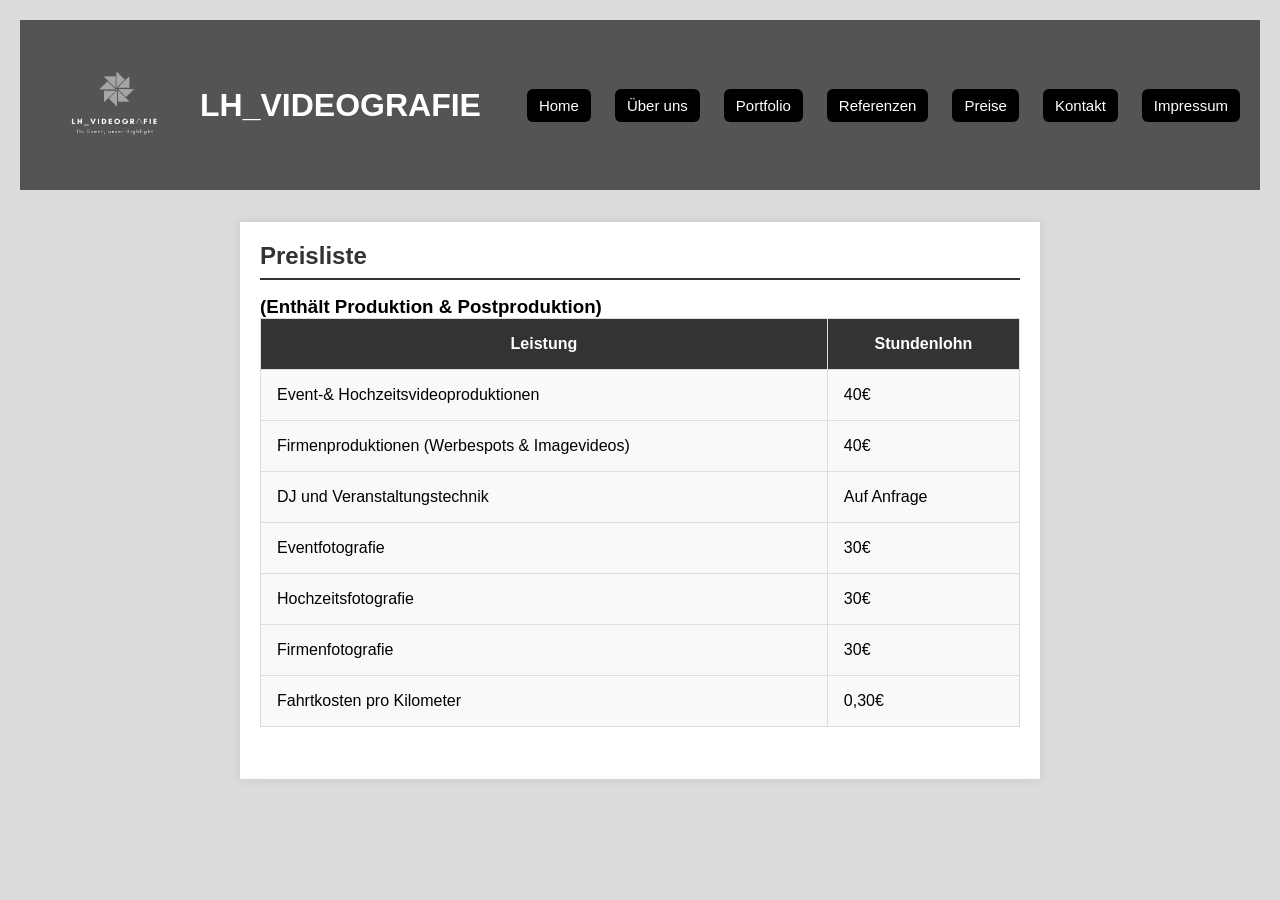
<file: Preise.html>
<!DOCTYPE html>
<html lang="de">
<head>
    <meta charset="UTF-8">
    <meta name="viewport" content="width=device-width, initial-scale=1.0">
    <title>LH_KONTAKT</title>
    
    <link rel="stylesheet" href="Kopf.css">
    <style>
        body {
            font-family: Arial, sans-serif;
            background-color: #dddbdb;
            margin: 0;
            padding: 20px;
        }
        .container_preise {
            max-width: 800px;
            margin: 2rem auto;
            background-color: white;
            padding: 20px;
            box-shadow: 0px 0px 10px rgba(0, 0, 0, 0.1);
        }

        .section-title {
            font-size: 1.5rem;
            margin-bottom: 1rem;
            color: #333;
            border-bottom: 2px solid #333;
            padding-bottom: 0.5rem;
        }

        .price-list {
            width: 100%;
            border-collapse: collapse;
            margin-bottom: 2rem;
        }

        .price-list th, .price-list td {
            padding: 1rem;
            border: 1px solid #ddd;
            text-align: left;
        }

        .price-list th {
            background-color: #333;
            color: white;
            text-align: center;
        }

        .price-list td {
            background-color: #f9f9f9;
        }

        .price-list tr:hover td {
            background-color: #eaeaea;
        }
        /* Grundlayout */
body {
  margin: 0;
  font-family: "Poppins", sans-serif;
}

.navbar {
  background-color: #0d1117;
  color: white;
  position: sticky;
  top: 0;
  width: 100%;
  z-index: 100;
}

.nav-container {
  display: flex;
  justify-content: space-between;
  align-items: center;
  max-width: 1100px;
  margin: 0 auto;
  padding: 0.8rem 1.2rem;
}

.logo {
  font-size: 1.4rem;
  font-weight: bold;
  color: #ffffff;
  text-decoration: none;
}

/* Desktop-Menü */
.nav-menu {
  display: flex;
  list-style: none;
  gap: 1.5rem;
}

.nav-link {
  color: white;
  text-decoration: none;
  transition: color 0.3s ease;
}

.nav-link:hover {
  color: #58a6ff;
}

/* Mobile Toggle */
.menu-toggle {
  background: none;
  border: none;
  color: white;
  font-size: 1.8rem;
  cursor: pointer;
  display: none; /* wird mobil eingeblendet */
}

/* Responsives Verhalten */
@media (max-width: 768px) {
  .menu-toggle {
    display: block;
  }

  .nav-menu {
    display: none;
    flex-direction: column;
    position: absolute;
    top: 60px;
    right: 0;
    background-color: #161b22;
    width: 100%;
    text-align: center;
    padding: 1rem 0;
  }

  .nav-menu.active {
    display: flex;
  }

  .nav-link {
    padding: 0.8rem;
    display: block;
  }
}

        </style>
    
</head>
<body>
 <header class="header">
  <div class="logo-area">
    <img src="Logo.jpg" alt="Logo">
    <h1>LH_VIDEOGRAFIE</h1>
  </div>

  <button id="menu-toggle" class="menu-toggle">☰</button>

  <nav>
    <ul id="main-nav" class="nav-menu">
      <li><a href="index.html">Home</a></li>
      <li><a href="erfahrungen.html">Über uns</a></li>
      <li><a href="portfolio.html">Portfolio</a></li>
      <li><a href="referenzen.html">Referenzen</a></li>
      <li><a href="preise.html">Preise</a></li>
      <li><a href="kontakt.html">Kontakt</a></li>
      <li><a href="impressum.html">Impressum</a></li>
    </ul>
  </nav>
</header>
    <div class="container_preise">
        <section>
            <h2 class="section-title">Preisliste
                
            </h2>
            <h3>(Enthält Produktion & Postproduktion)</h3>
            <table class="price-list">
                <thead>
                    <tr>
                        <th>Leistung</th>
                        <th>Stundenlohn</th>
                    </tr>
                </thead>
                <tbody>
                    <tr>
                        <td>Event-& Hochzeitsvideoproduktionen</td>
                        <td>40€</td>
                    </tr>
                    <tr>
                        <td>Firmenproduktionen (Werbespots & Imagevideos)</td>
                        <td>40€</td>
                    </tr>
                    <tr>
                        <td>DJ und Veranstaltungstechnik</td>
                        <td>Auf Anfrage</td>
                    </tr>
                    <tr>
                        <td>Eventfotografie</td>
                        <td>30€</td>
                    </tr>
                    <tr>
                        <td>Hochzeitsfotografie</td>
                        <td>30€</td>
                    </tr>
                    <tr>
                        <td>Firmenfotografie</td>
                        <td>30€</td>
                    </tr>
                    <tr>
                        <td>Fahrtkosten pro Kilometer</td>
                        <td>0,30€</td>
                    </tr> 
                       
                    </tr>
                </tbody>
            </table>
        </section>
    </div>
    <script src="script.js"></script>
</file>
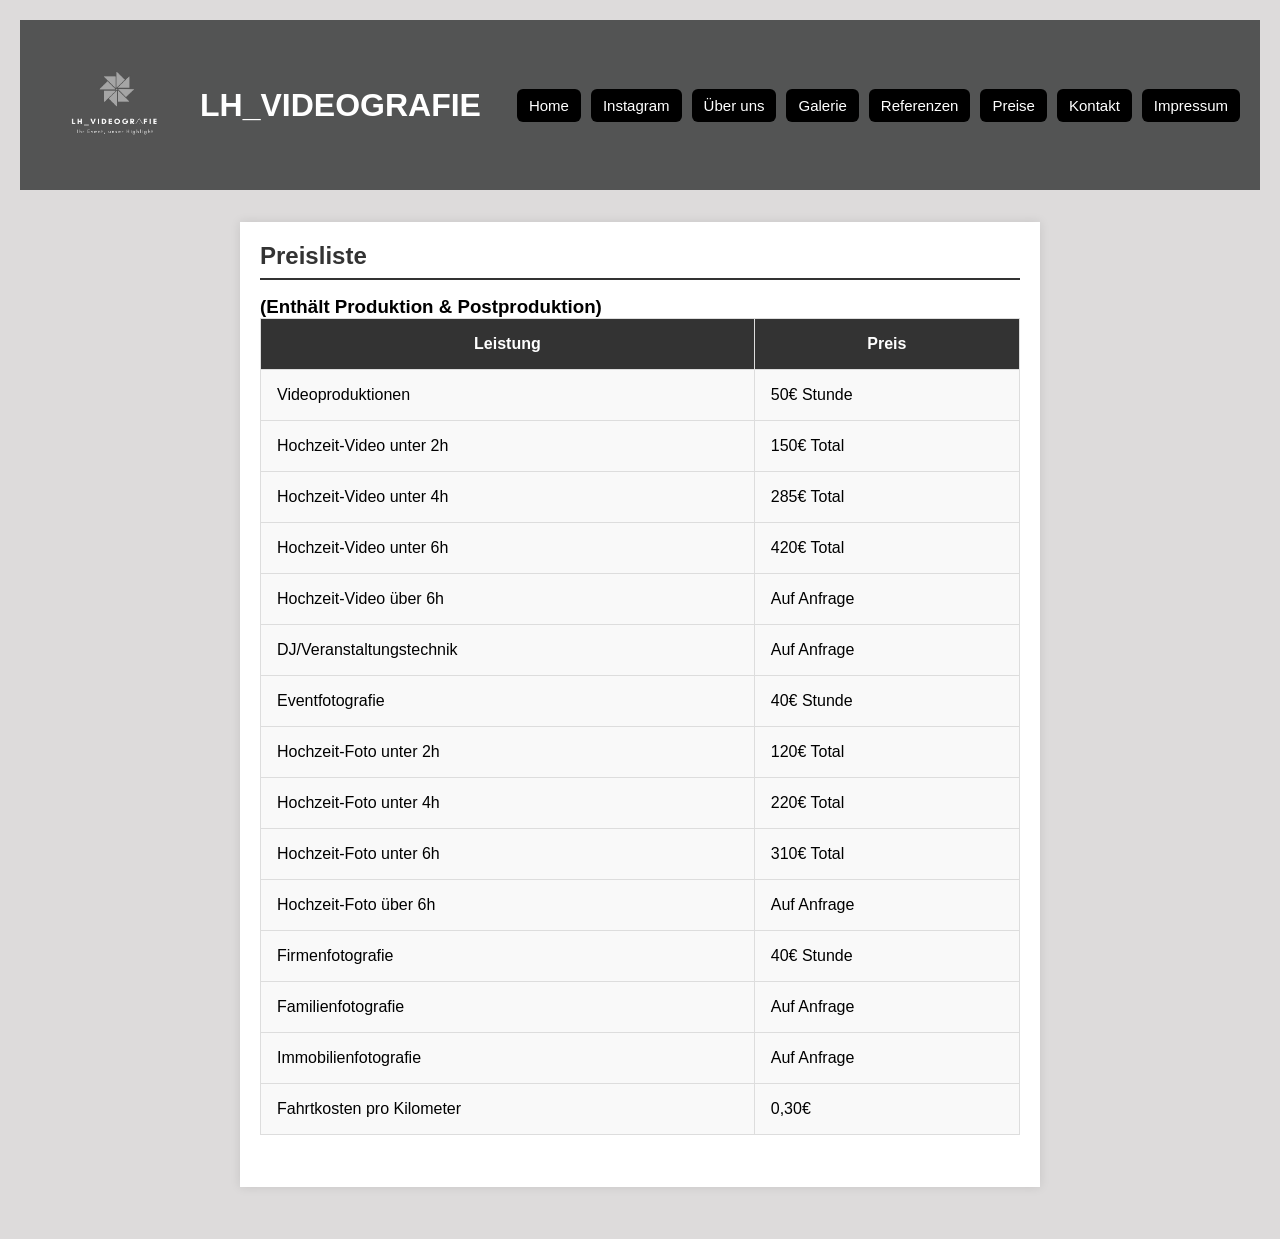
<file: preise.html>
<!DOCTYPE html>
<html lang="de">
<head>
    <meta charset="UTF-8">
    <meta name="viewport" content="width=device-width, initial-scale=1.0">
    <title>LH_KONTAKT</title>
    
    <link rel="stylesheet" href="Kopf.css">

    <style>
        body {
            font-family: Arial, sans-serif;
            background-color: #dddbdb;
            margin: 0;
            padding: 20px;
        }

        .container_preise {
            max-width: 800px;
            margin: 2rem auto;
            background-color: white;
            padding: 20px;
            box-shadow: 0px 0px 10px rgba(0, 0, 0, 0.1);
        }

        .section-title {
            font-size: 1.5rem;
            margin-bottom: 1rem;
            color: #333;
            border-bottom: 2px solid #333;
            padding-bottom: 0.5rem;
        }

        /* =========================
           TABLE (DESKTOP)
        ========================= */
        .price-list {
            width: 100%;
            border-collapse: collapse;
            margin-bottom: 2rem;
        }

        .price-list th,
        .price-list td {
            padding: 1rem;
            border: 1px solid #ddd;
            text-align: left;
        }

        .price-list th {
            background-color: #333;
            color: white;
            text-align: center;
        }

        .price-list td {
            background-color: #f9f9f9;
        }

        .price-list tr:hover td {
            background-color: #eaeaea;
        }

        /* =========================
           RESPONSIVE TABLE
        ========================= */
        @media (max-width: 768px) {

            .price-list thead {
                display: none;
            }

            .price-list,
            .price-list tbody,
            .price-list tr,
            .price-list td {
                display: block;
                width: 100%;
            }

            .price-list tr {
                margin-bottom: 15px;
                background: #fff;
                border-radius: 10px;
                overflow: hidden;
                box-shadow: 0 2px 6px rgba(0,0,0,0.1);
            }

            .price-list td {
                position: relative;
                text-align: right;
                padding: 12px;
                border: none;
                border-bottom: 1px solid #eee;
            }

            .price-list td::before {
                content: attr(data-label);
                position: absolute;
                left: 12px;
                font-weight: bold;
                text-align: left;
            }
        }
    </style>
</head>

<body>

<header class="header">
  <div class="logo-area">
    <img src="Logo.jpg" alt="Logo">
    <h1>LH_VIDEOGRAFIE</h1>
  </div>

  <button id="menu-toggle" class="menu-toggle">☰</button>

<nav>
      <ul id="main-nav" class="nav-menu">
        <li><a href="index.html">Home</a></li>
        <li><a href="https://www.instagram.com/lh_videografie/" target="_blank">Instagram</a></li>
        <li><a href="erfahrung.html">Über uns</a></li>
        <li><a href="portfolio.html">Galerie</a></li>
        <li><a href="referenzen.html">Referenzen</a></li>
        <li><a href="preise.html">Preise</a></li>
        <li><a href="kontakt.html">Kontakt</a></li>
        <li><a href="impressum.html">Impressum</a></li>
      </ul>
    </nav>
</header>

<div class="container_preise">

    <h2 class="section-title">Preisliste</h2>
    <h3>(Enthält Produktion & Postproduktion)</h3>

    <table class="price-list">

        <thead>
            <tr>
                <th>Leistung</th>
                <th>Preis</th>
            </tr>
        </thead>

        <tbody>

            <tr>
                <td data-label="Leistung" br >Videoproduktionen</td>
                <td data-label="Preis">50€ Stunde</td>
            </tr>

            <tr>
                <td data-label="Leistung"  >Hochzeit-Video unter 2h</td>
                           
                <td data-label="Preis">150€ Total</td>
            </tr>
 <tr>
                <td data-label="Leistung"  >Hochzeit-Video unter 4h</td>
                           
                <td data-label="Preis">285€ Total</td>
            </tr>
             <tr>
                <td data-label="Leistung"  >Hochzeit-Video unter 6h</td>
                           
                <td data-label="Preis">420€ Total</td>
            </tr>
              <tr>
                <td data-label="Leistung"  >Hochzeit-Video über 6h</td>
                           
                <td data-label="Preis">Auf Anfrage</td>
            </tr>
            <tr>
                <td data-label="Leistung"br >DJ/Veranstaltungstechnik</td>
                <td data-label="Preis">Auf Anfrage</td>
            </tr>

            <tr>
                <td data-label="Leistung" br >Eventfotografie</td>
                <td data-label="Preis">40€ Stunde</td>
            </tr>

            <tr>
                <td data-label="Leistung" br >Hochzeit-Foto unter 2h</td>
                <td data-label="Preis">120€ Total</td>
            </tr>
<tr>
                <td data-label="Leistung" br >Hochzeit-Foto unter 4h</td>
                <td data-label="Preis">220€ Total</td>
            </tr>
            <tr>
                <td data-label="Leistung" br >Hochzeit-Foto unter 6h</td>
                <td data-label="Preis">310€ Total</td>
            </tr>
            <tr>
                <td data-label="Leistung" br >Hochzeit-Foto über 6h</td>
                <td data-label="Preis">Auf Anfrage</td>
            </tr>
            <tr>
                <td data-label="Leistung" br >Firmenfotografie</td>
                <td data-label="Preis">40€ Stunde</td>
            </tr>
            
              <tr>
                <td data-label="Leistung" br >Familienfotografie</td>
                <td data-label="Preis">Auf Anfrage</td>
            </tr>
            
             <tr>
                <td data-label="Leistung" br >Immobilienfotografie</td>
                <td data-label="Preis">Auf Anfrage</td>
            </tr>

            <tr>
                <td data-label="Leistung" br >Fahrtkosten pro Kilometer</td>
                <td data-label="Preis">0,30€</td>
            </tr>

            
        </tbody>
    </table>

</div>

<script src="script.js"></script>

    
</body>
</html>
</file>
<file: Kopf.css>
/* RESET */
* {
  margin: 0;
  padding: 0;
  box-sizing: border-box;
  font-family: Arial, sans-serif;
}

body {
  background: #dddbdb;
}

/* HEADER */
.header {
  width: 100%;
  background: rgb(83, 84, 84);
  color: white;
  display: flex;
  align-items: center;
  justify-content: space-between;
  padding: 10px 20px;
  position: sticky;
  top: 0;
  z-index: 1000;
  min-height: 72px;
}

.logo-area {
  display: flex;
  align-items: center;
  gap: 10px;
}

.logo-area img {
  width: 150px;
  height: 150px;
}

/* DESKTOP NAV */
.nav-menu {
  width: 100%;
  display: flex;
  list-style: none;
  gap: 10px;
  align-items: center;
  flex-wrap: wrap;
  justify-content: flex-end;
}

.nav-menu li a {
  color: white;
  text-decoration: none;
  padding: 8px 12px;
  background: black;
  border-radius: 6px;
  display: block;
  white-space: nowrap;
  font-size: 15px;
}

.nav-menu li a:hover {
  background: rgb(235, 97, 55);
}

/* BURGER */
.menu-toggle {
  display: none;
  font-size: 32px;
  background: none;
  border: none;
  color: white;
  cursor: pointer;
  padding: 10px;
}

/* TABLET + HANDY */
@media (max-width: 1080px) {

  .menu-toggle {
    display: flex;
    z-index: 2000;
  }

  .nav-menu {
    display: none;
    position: absolute;
    top: 72px;
    left: 0;
    width: 100%;
    flex-direction: column;
    background: rgb(50, 50, 50);
    padding: 10px 0;
    gap: 0;
  }

  .nav-menu.active {
    display: flex;
    position: absolute;
    top: auto;
  }

  .nav-menu li {
    width: 100%;
    text-align: center;
    margin: 0;
  }

  .nav-menu li a {
    width: 100%;
    border-radius: 0;
    padding: 14px;
    font-size: 16px;
  }
}

/* SERVICES */
.services-box {
  display: flex;
  flex-wrap: wrap;
  justify-content: center;
}

.service {
  background: white;
  margin: 10px;
  padding: 15px;
  width: 280px;
  border-radius: 10px;
  text-align: center;
}

.service img {
  width: 100%;
  border-radius: 10px;
}

/* =========================
   MOBILE + TABLET
========================= */
@media (max-width: 1024px) {

  .header {
    display: flex;
    flex-direction: column;   /* Logo oben, Burger darunter */
    align-items: center;
    justify-content: center;
    padding: 10px;
    gap: 10px;
    position: relative;
  }

  .logo-area {
    justify-content: center;
    text-align: center;
    flex-wrap: wrap;
  }

  .menu-toggle {
    display: block;
    position: relative;
    margin-top: 5px;
    z-index: 2000;
  }

  .nav-menu {
    display: none;
    flex-direction: column;
    width: 100%;
    background: rgb(50, 50, 50);
    position: relative;   /* nicht mehr außerhalb */
    top: 0;
    left: 0;
    padding: 10px 0;
    gap: 0;
  }

  .nav-menu.active {
    display: flex;
  }

  .nav-menu li {
    width: 100%;
    text-align: center;
    margin: 4px 0;
  }

  .nav-menu li a {
    width: 100%;
    border-radius: 0;
    padding: 12px;
  }
}






/* =========================
   RESPONSIVE TABLE (MOBILE)
========================= */
@media (max-width: 768px) {

  .price-list thead {
    display: none; /* Kopfzeile ausblenden */
  }

  .price-list, 
  .price-list tbody, 
  .price-list tr, 
  .price-list td {
    display: flex;
    flex-direction: column;
    width: 100%;
  }

  .price-list tr {
    margin-bottom: 15px;
    background: #fff;
    border-radius: 10px;
    box-shadow: 0 2px 6px rgba(0,0,0,0.1);
    overflow: hidden;
  }

  .price-list td {
    text-align: right;
    padding: 12px;
    position: relative;
    border: none;
    border-bottom: 1px solid #eee;
  }

  .price-list td::before {
    content: attr(data-label);
    position: absolute;
    left: 12px;
    font-weight: bold;
    text-align: left;
  }
}
</file>
